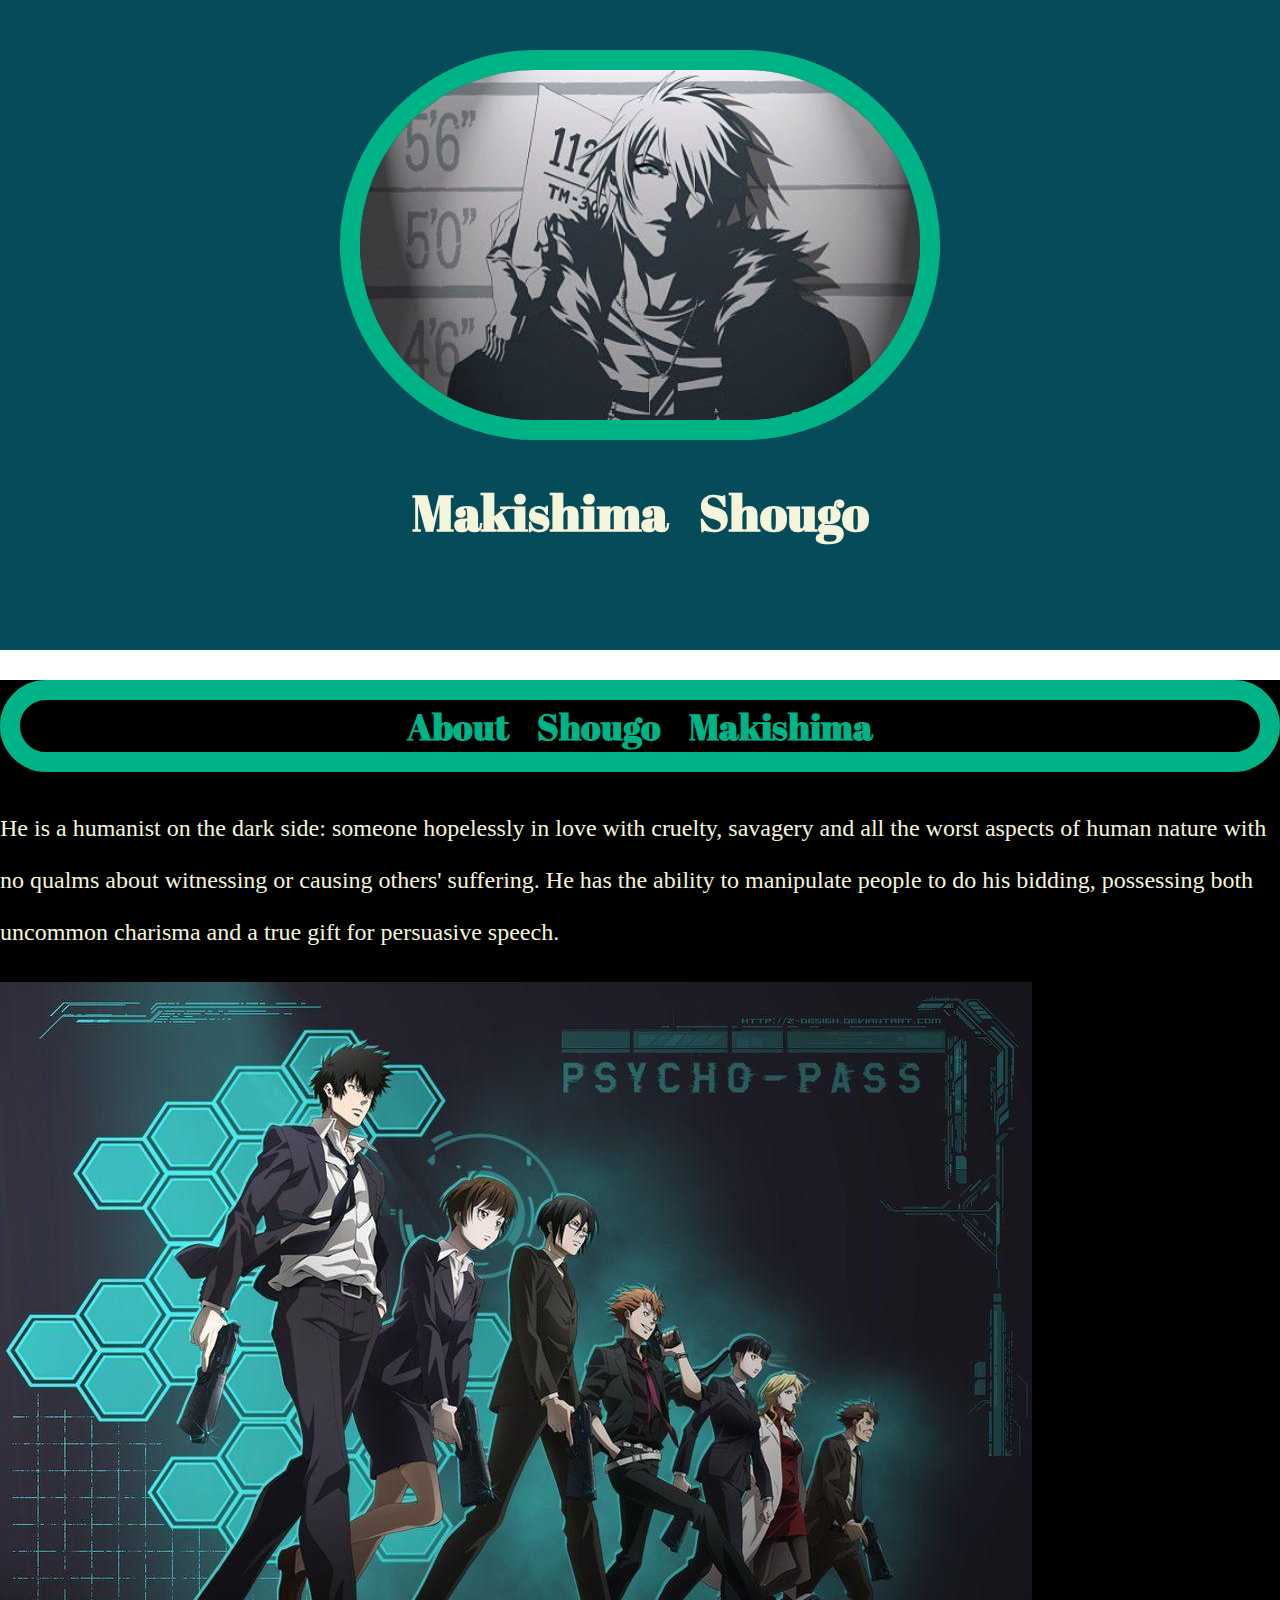
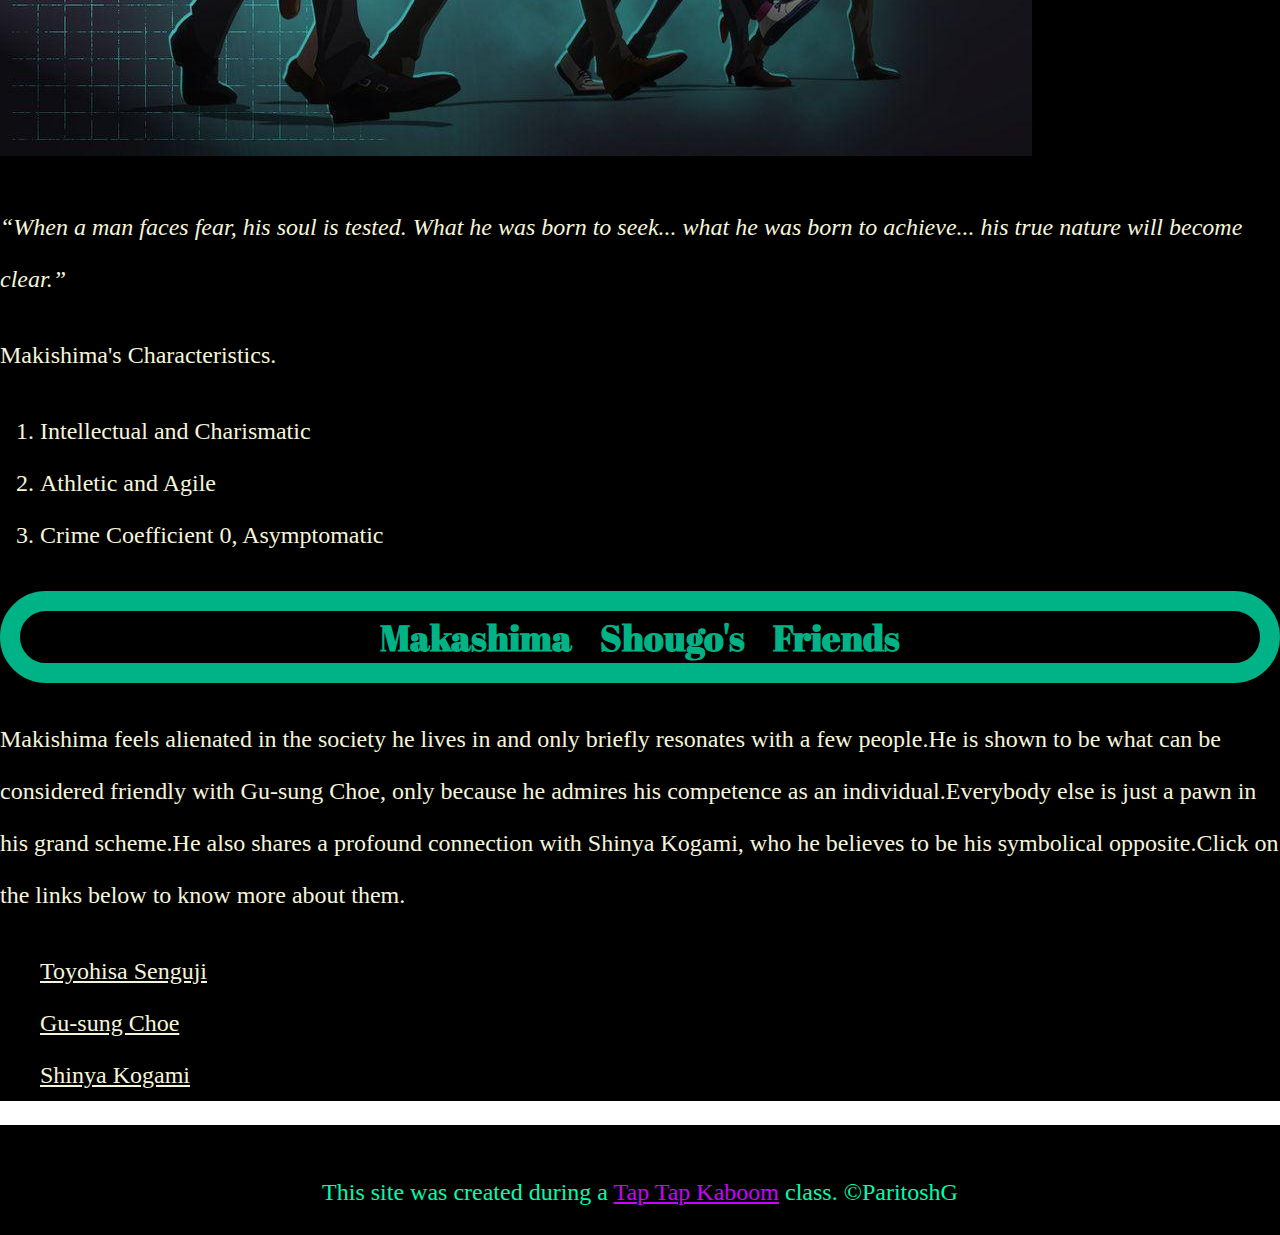
<file: index.html>
<!DOCTYPE html>
<html>
<head>
	<title>Makashima Shougo</title>
	<link rel="icon"  href="img/makishima-1.jpeg">
	<link rel="stylesheet" type="text/css" href="css/hero.css"></li>
	<link href="https://fonts.googleapis.com/css2?family=Abril+Fatface&display=swap" rel="stylesheet">

</head>
<body>

	<!-- header element-->
	<header>
		<img src="img/makishima-1.jpeg">
		<h1>Makishima Shougo</h1>
	</header>
	<!--main element-->
	<main>
		<h2>About Shougo Makishima</h2>
	
	<p> He is a humanist on the dark side: someone hopelessly in love with cruelty, savagery and all the worst aspects of human nature with no qualms about witnessing or causing others' suffering. He has the ability to manipulate people to do his bidding, possessing both uncommon charisma and a true gift for persuasive speech.
	</p>
	<!--maim element image-->
	<img src="img/psychopass.jpeg">
	<p><i>“When a man faces fear, his soul is tested. What he was born to seek... what he was born to achieve... his true nature will become clear.”</i><br></p>

	<p>Makishima's Characteristics.</p>
	<ol>
		<li>Intellectual and Charismatic</li>
		<li>Athletic and Agile</li>
		<li>Crime Coefficient 0, Asymptomatic</li>
	</ol>
	<h2>Makashima Shougo's Friends</h2>
	<p>Makishima feels alienated in the society he lives in and only briefly resonates with a few people.He is shown to be what can be considered friendly with Gu-sung Choe, only because he admires his competence as an individual.Everybody else is just a pawn in his grand scheme.He also shares a profound connection with Shinya Kogami, who he believes to be his symbolical opposite.Click on the links below to know more about them.</p>
	<ul>
		<li><a href="https://psychopass.fandom.com/wiki/Toyohisa_Senguji" target="_blank">Toyohisa Senguji</a></li>
		<li><a href="https://psychopass.fandom.com/wiki/Gu-sung_Choe" target="_blank">Gu-sung Choe</a></li>
		<li><a href="https://psychopass.fandom.com/wiki/Shinya_Kogami" target="_blank">Shinya Kogami</a></li>
	</ul>
  </main>
	<!--footer element-->
	<footer>
		<p>This site was created during a <a href="https://taptapkaboom.com/">Tap Tap Kaboom</a> class. &copy;ParitoshG
		</p>
	</footer>
		
</body>
</html>
</file>
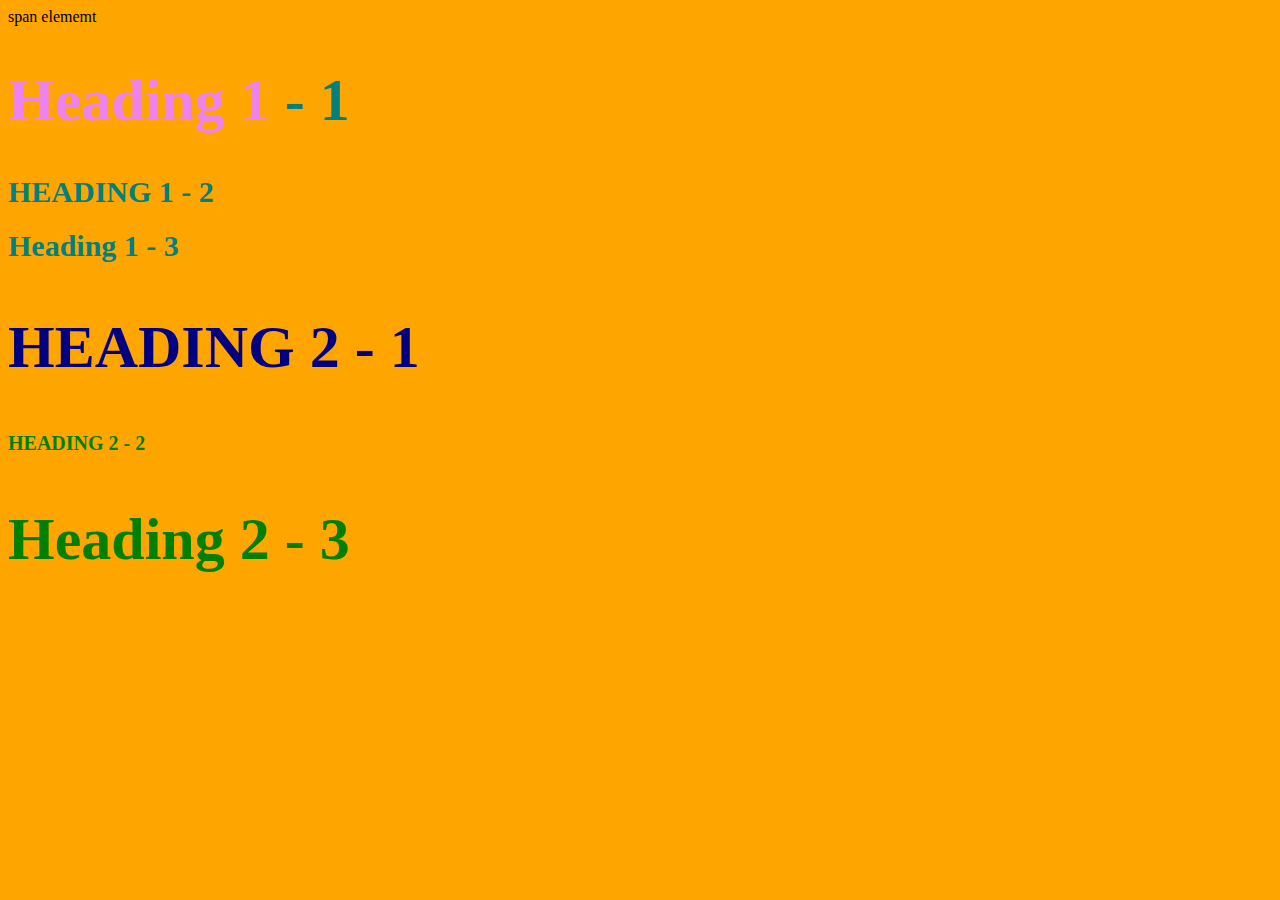
<file: style-test.html>
<!DOCTYPE html>
<html>
<head>
	<title>Style test</title>
	<link rel="stylesheet" type="text/css" href="css/test.css">



</head>
<body>
	<span>span elememt</span>
	<h1 class="big" > <span> Heading 1</span> - 1</h1>
	<h1 class="uppercase">Heading 1 - 2</h1>
	<h1 >Heading 1 - 3</h1>
	<h2 class="big uppercase" >Heading 2 - 1</h2>
	<h2 class="uppercase" >Heading 2 - 2</h2>
	<h2 class="big" >Heading 2 - 3</h2>
</body>
</html>
</file>
<file: css/hero.css>
body{
	margin: 0;
}

header{
	background-color: #054b5a;
	text-align: center;
    height: 550px;
    padding: 50px 50px;

	
}


header h1{
    color: beige;
    font-size: 50px;
    word-spacing: 22px;
  		
}

h1, h2{
	font-family: 'Abril Fatface', cursive;
	color: black;
	text-align: center;
	word-spacing: 22px;
}

header img{
	border-radius: 200px;
    border: 20px solid #00b386;
    height: 350px;
}

main{
	background-color: black;
	max-width: 1520px;
	margin: 0 auto;
	line-height: 52px;
	height: 100%;
	
}

main img
{
	max-width: 100%;

}
main h2
{
	color: #00b386;
	border-radius: 200px;
    border: 20px solid #00b386;
}

main ol, main a, main p{
	color: beige;
}


h2{
	font-size: 36px;
	font-style: bold;
}


ul, ol, p{
	
	font-family: "Times New Roman", Times, serif;
    font-size: 24px;
}

footer a
{
 color: #c603fc;
}


a:hover {
	background-color: purple;
	color:white;

}

footer p 
{
  color: #03fcad;

}

footer{
	background-color: black;
    height: 50px;
    font-size: 29px;
    text-align: center;
    margin: 0;
    padding: 30px 30px;
}
</file>
<file: css/test.css>
body{
	background-color: orange;
}

h1{
	font-size: 30px;
	color: teal;
}
h2{
	color: red; 
	font-size: 20px;
}


h2{
	color:green;
}

.big{
	font-size: 60px;
}

.uppercase{
	text-transform: uppercase;
}	

.big.uppercase{
	color: navy;
}
h1 span{
	color: violet;
}
</file>
